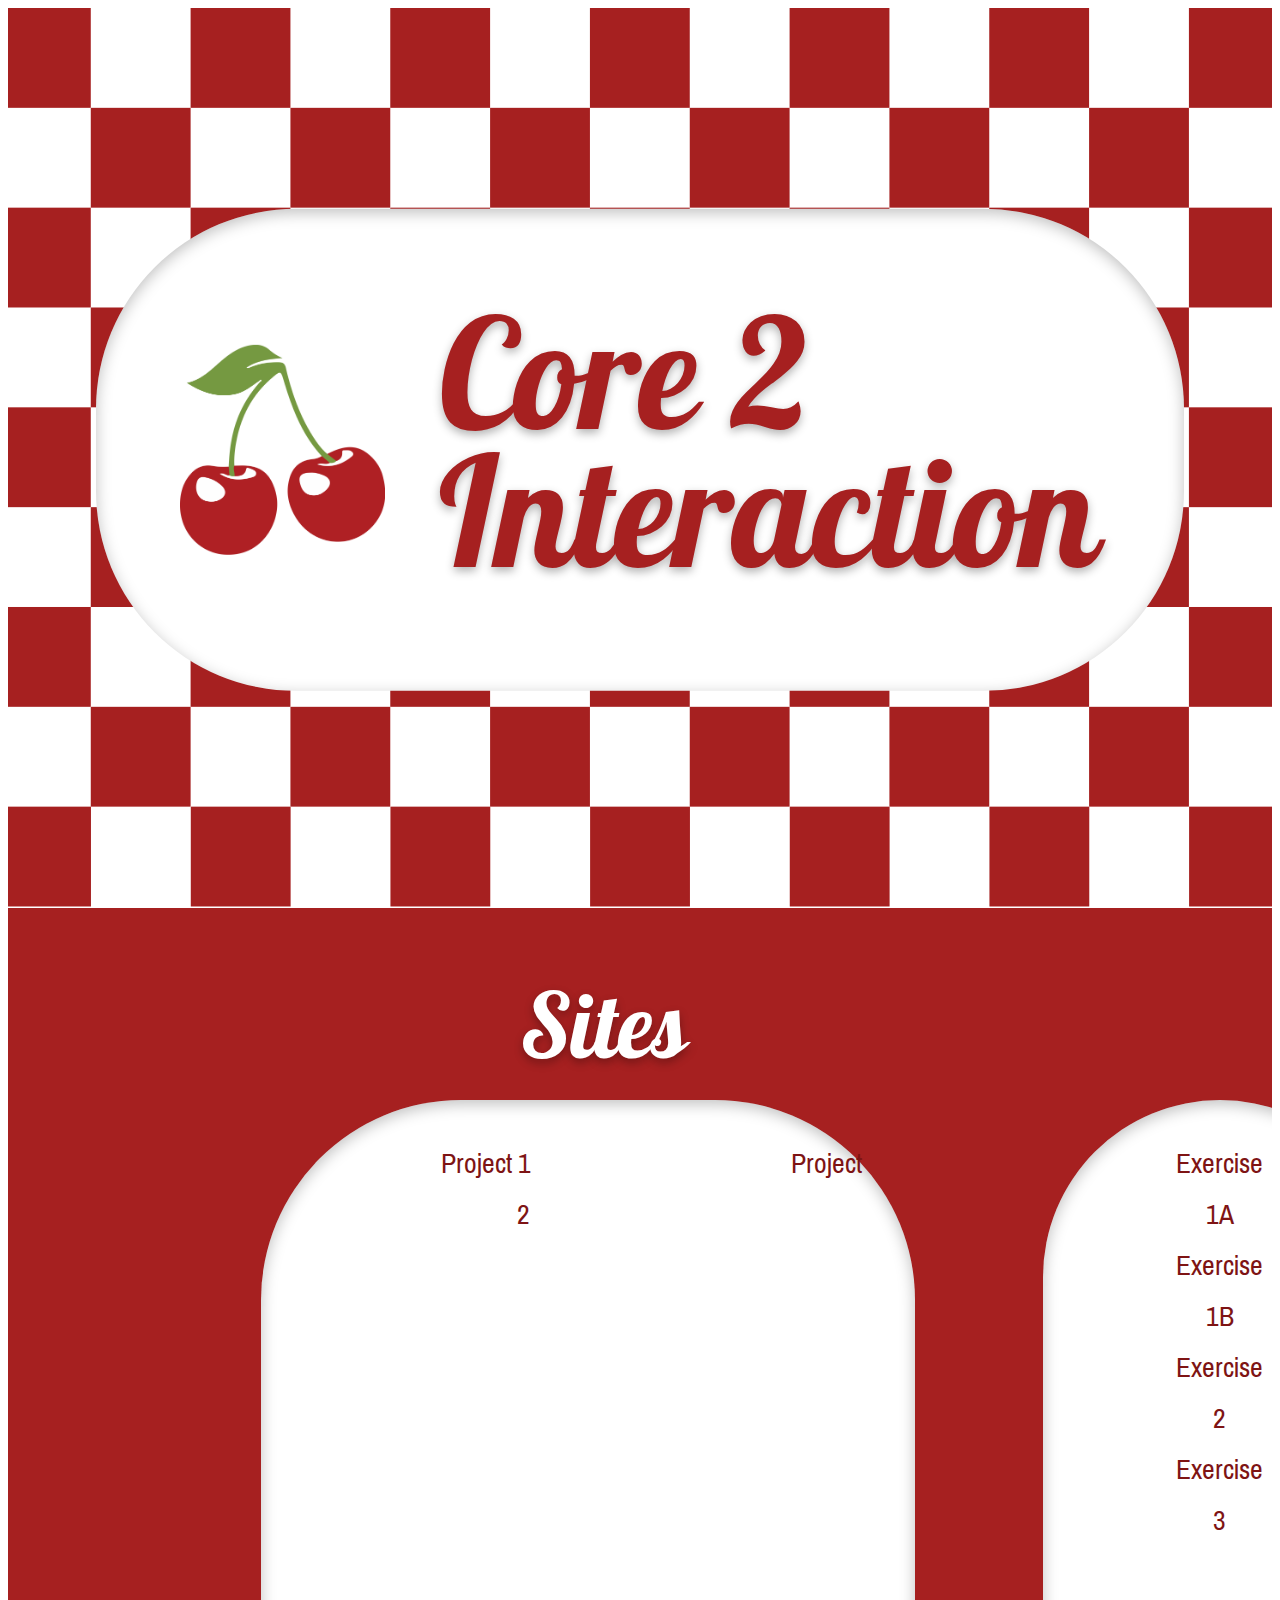
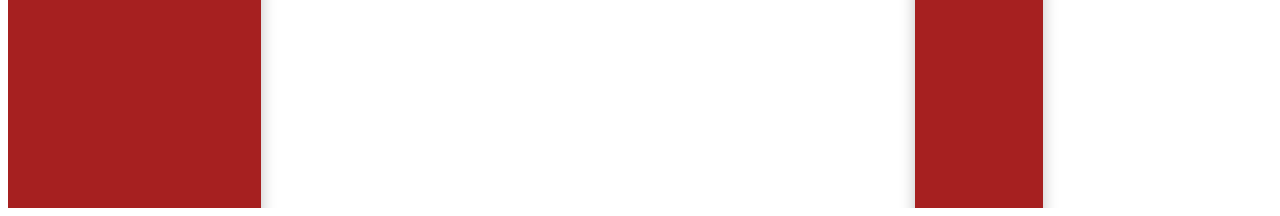
<file: index.html>
<html>
  <head>
    <meta charset="UTF-8">
    <link rel="preconnect" href="https://fonts.googleapis.com">
    <link rel="preconnect" href="https://fonts.gstatic.com" crossorigin>
    <link rel="preconnect" href="https://fonts.googleapis.com">
<link rel="preconnect" href="https://fonts.gstatic.com" crossorigin>
<link href="https://fonts.googleapis.com/css2?family=Pragati+Narrow&display=swap" rel="stylesheet">
    <link href="https://fonts.googleapis.com/css2?family=Pattaya&display=swap" rel="stylesheet">
    <meta name="viewpoint" content="width=device-width, initial-scale=1.0">
    <title>Interaction 2</title>
    <link href="style.css" rel="stylesheet">
  </head> 
  <body> 
    <div class="titlepage">
        <div class="content">   
          <img class="cherry" src="img/AdobeStock_592671445.jpeg" />
            <h1>Core 2<br>Interaction</h1>
        </div>
    </div>
    <div class="sections">
      <div class="sc">
        <h1>Sites</h1>
        <div class="projects">
          <div class="projects-content">
            <a href="project1/index.html">Project 1</a>
            <a href="project2/index.html">Project 2</a>
          </div>
        </div>
        <div class="exercise">
         <div class="exercise-content">
          <a href="exercise-1a /index.html">Exercise 1A</a>
          <a href="exercise-1b/index.html">Exercise 1B</a>
          <a href="exercise-2/index.html">Exercise 2</a>
          <a href="exercise-3/index.html">Exercise 3</a>
         </div>
       </div>
      </div>
    </div>
  </body>
</html>
</file>
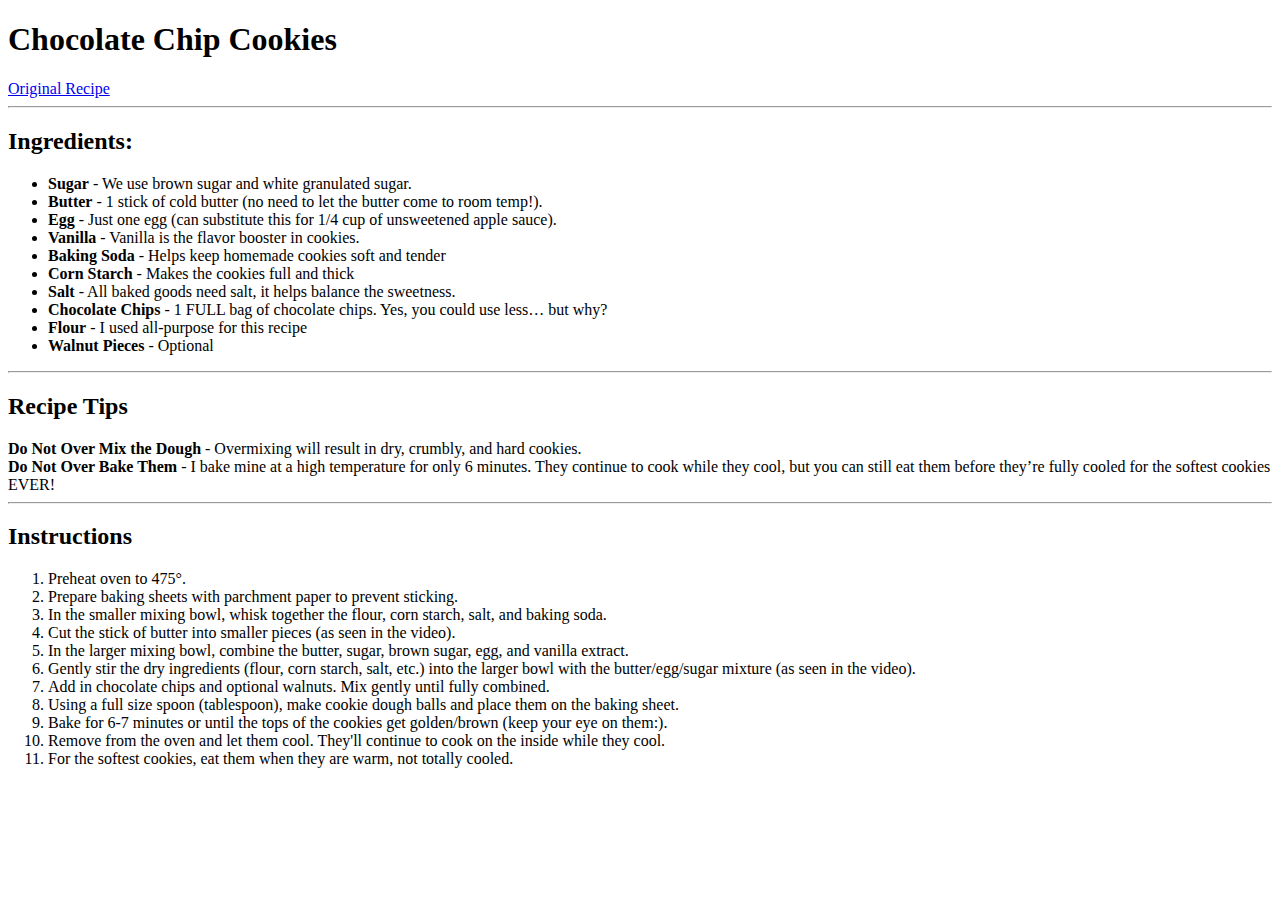
<file: exercise-1a /index.html>
<!DOCTYPE html>
<html lang="en">
<head>
    <meta charset="UTF-8">
    <meta name="viewport" content="width=device-width, initial-scale=1.0">
    <title>Exercise 1A</title>
</head>
<body>
    <h1>Chocolate Chip Cookies</h1>
    <a href="https://www.smartschoolhouse.com/easy-recipe/chocolate-chip-cookies">Original Recipe</a>
    <hr>
    <h2>Ingredients:</h2>
    <ul>
        <li><strong>Sugar</strong> - We use brown sugar and white granulated sugar.</li>
        <li><strong>Butter</strong> - 1 stick of cold butter (no need to let the butter come to room temp!).</li>
        <li><strong>Egg</strong> - Just one egg (can substitute this for 1/4 cup of unsweetened apple sauce).</li>
        <li><strong>Vanilla</strong> - Vanilla is the flavor booster in cookies.</li>
        <li><strong>Baking Soda</strong> - Helps keep homemade cookies soft and tender</li>
        <li><strong>Corn Starch</strong> - Makes the cookies full and thick</li>
        <li><strong>Salt</strong> - All baked goods need salt, it helps balance the sweetness.</li>
        <li><strong>Chocolate Chips</strong> - 1 FULL bag of chocolate chips. Yes, you could use less… but why?</li>
        <li><strong>Flour</strong> - I used all-purpose for this recipe</li>
        <li><strong>Walnut Pieces</strong> - Optional</li>
    </ul>
    <hr>
    <h2>Recipe Tips</h2>
        <li><strong>Do Not Over Mix the Dough</strong> - Overmixing will result in dry, crumbly, and hard cookies.</li>
        <li><strong>Do Not Over Bake Them</strong> - I bake mine at a high temperature for only 6 minutes. They continue to cook while they cool, but you can still eat them before they’re fully cooled for the softest cookies EVER!</li>
    <hr>
    <h2>Instructions </h2>
    <ol>
        <li>Preheat oven to 475°.</li>
        <li>Prepare baking sheets with parchment paper to prevent sticking.</li>
        <li>In the smaller mixing bowl, whisk together the flour, corn starch, salt, and baking soda.</li>
        <li>Cut the stick of butter into smaller pieces (as seen in the video).</li>
        <li>In the larger mixing bowl, combine the butter, sugar, brown sugar, egg, and vanilla extract.</li>
        <li>Gently stir the dry ingredients (flour, corn starch, salt, etc.) into the larger bowl with the butter/egg/sugar mixture (as seen in the video).</li>
        <li>Add in chocolate chips and optional walnuts. Mix gently until fully combined.</li>
        <li>Using a full size spoon (tablespoon), make cookie dough balls and place them on the baking sheet.</li>
        <li>Bake for 6-7 minutes or until the tops of the cookies get golden/brown (keep your eye on them:).</li>
        <li>Remove from the oven and let them cool. They'll continue to cook on the inside while they cool.</li>
        <li>For the softest cookies, eat them when they are warm, not totally cooled.</li>
    </ol>

</body>
</html>
</file>
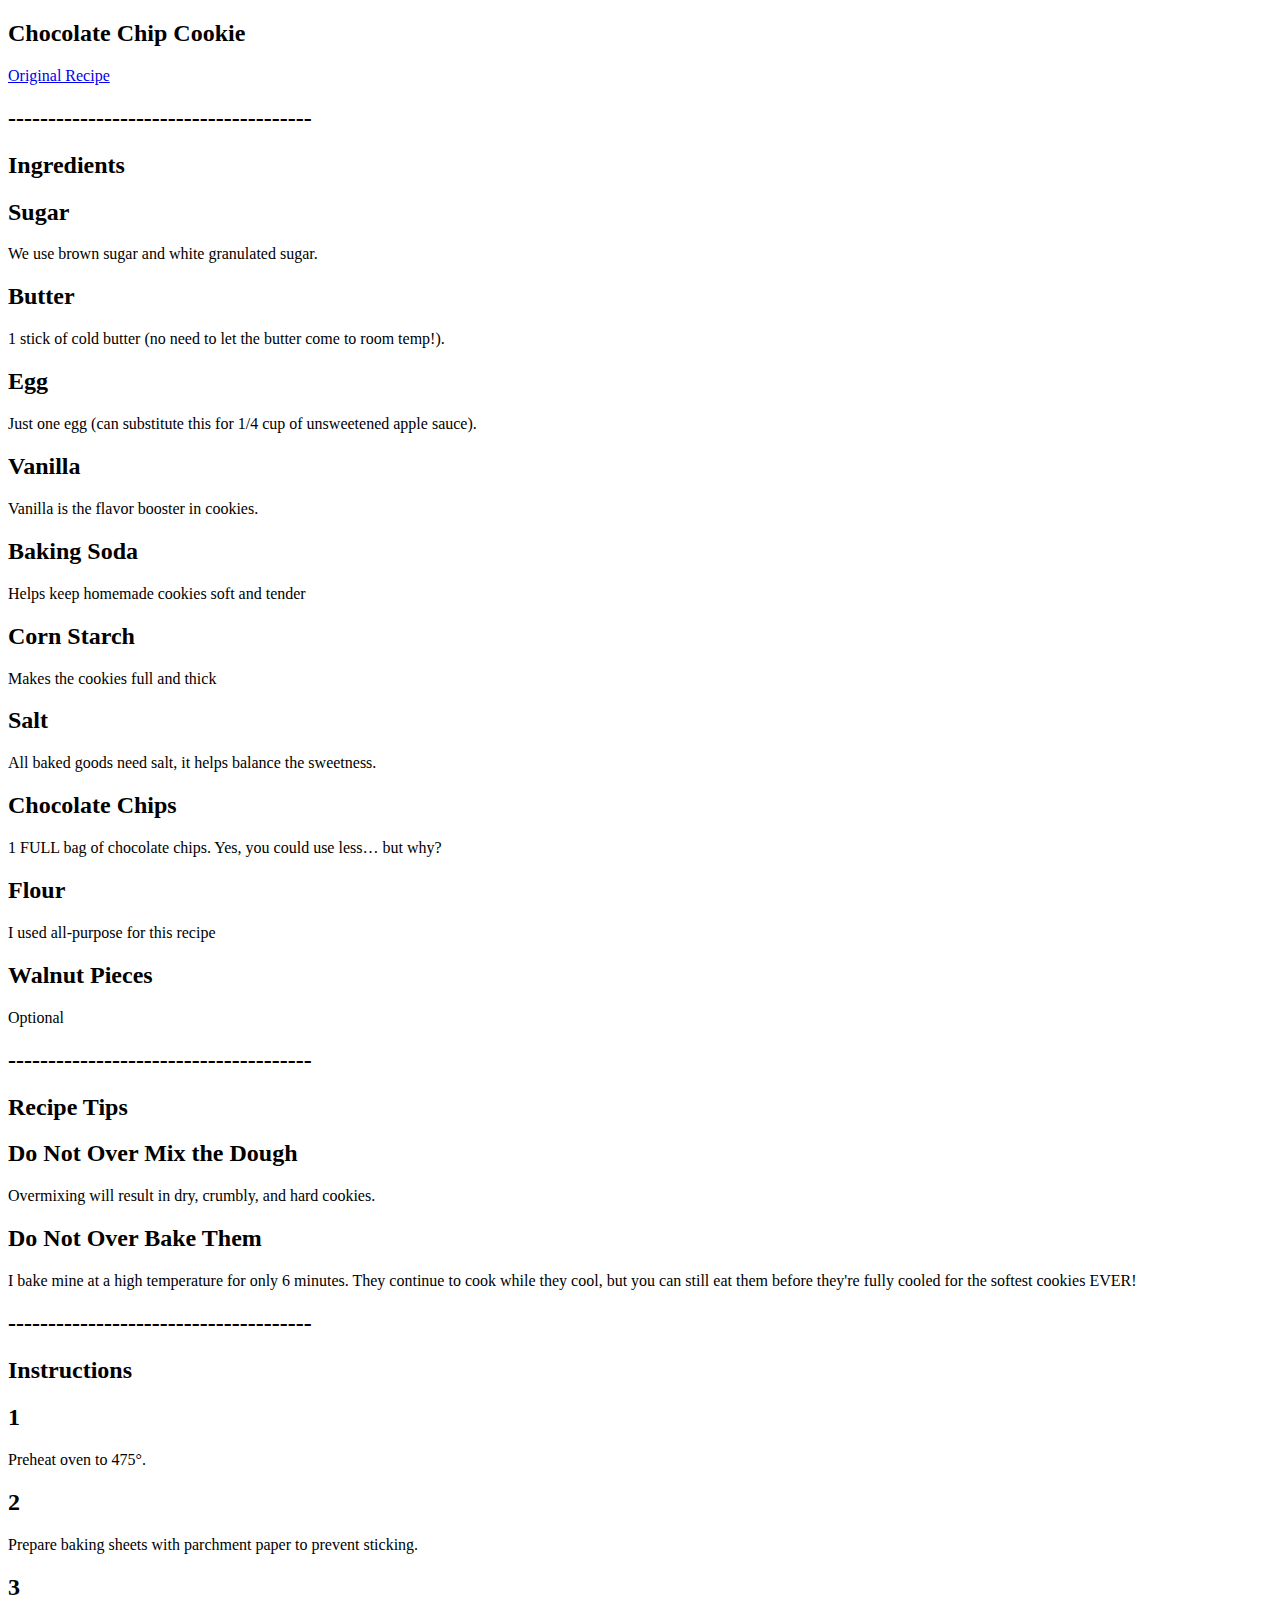
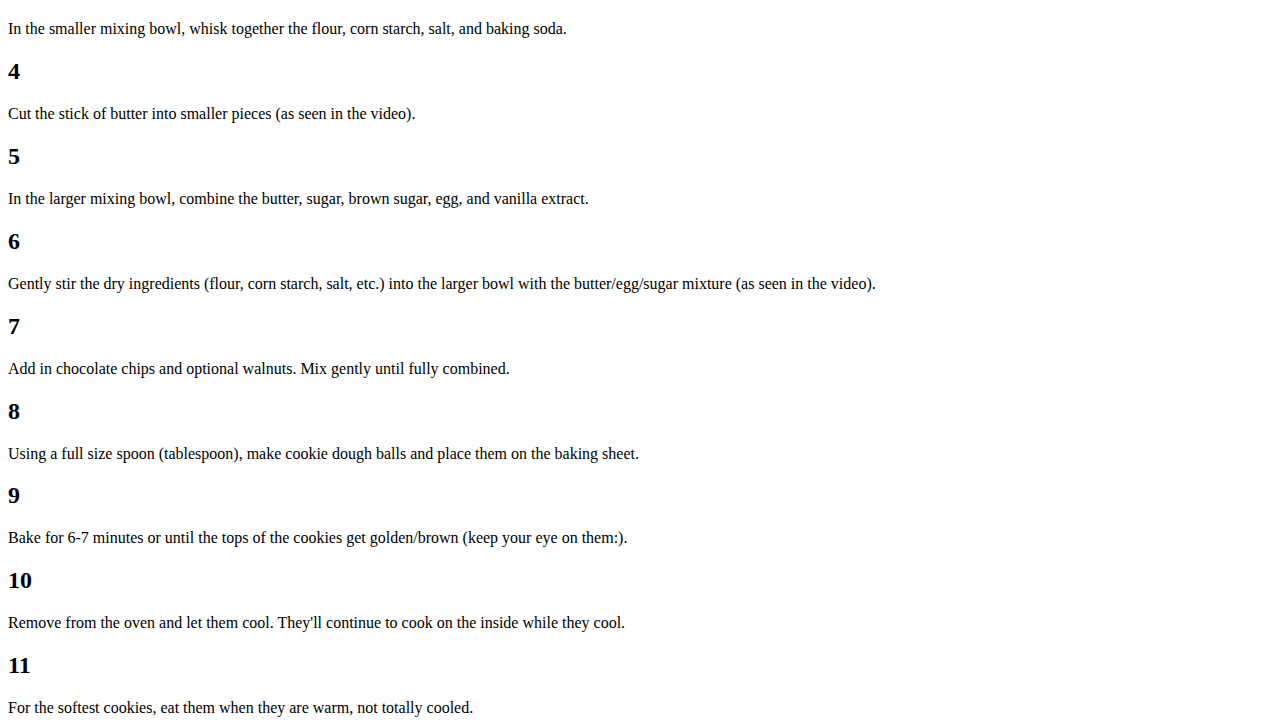
<file: exercise-1b/index.html>
<!DOCTYPE html>
<html lang="en">
<head>
    <meta charset="UTF-8">
    <meta name="viewport" content="width=device-width, initial-scale=1.0">
    <title>Document</title>
</head>
<body>
    <h2>Chocolate Chip Cookie</h2>
    <a href="https://www.smartschoolhouse.com/easy-recipe/chocolate-chip-cookies">Original Recipe</a>
    <h2>--------------------------------------</h2>
    <h2>Ingredients</h2>
    <h2>Sugar</h2>We use brown sugar and white granulated sugar.
    <h2>Butter</h2>1 stick of cold butter (no need to let the butter come to room temp!).
    <h2>Egg</h2>Just one egg (can substitute this for 1/4 cup of unsweetened apple sauce).
    <h2>Vanilla</h2>Vanilla is the flavor booster in cookies.
    <h2>Baking Soda</h2>Helps keep homemade cookies soft and tender
    <h2>Corn Starch</h2>Makes the cookies full and thick
    <h2>Salt</h2>All baked goods need salt, it helps balance the sweetness.
    <h2>Chocolate Chips</h2>1 FULL bag of chocolate chips. Yes, you could use less… but why?
    <h2>Flour</h2>I used all-purpose for this recipe
    <h2>Walnut Pieces</h2>Optional
    <h2>--------------------------------------</h2>
    <h2>Recipe Tips</h2>
    <h2>Do Not Over Mix the Dough</h2>Overmixing will result in dry, crumbly, and hard cookies.
    <h2>Do Not Over Bake Them</h2>I bake mine at a high temperature for only 6 minutes. They continue to cook while they cool, but you can still eat them before they're fully cooled for the softest cookies EVER!
    <h2>--------------------------------------</h2>
    <h2>Instructions </h2>
    <h2>1</h2>Preheat oven to 475°.
    <h2>2</h2>Prepare baking sheets with parchment paper to prevent sticking.
    <h2>3</h2>In the smaller mixing bowl, whisk together the flour, corn starch, salt, and baking soda.
    <h2>4</h2>Cut the stick of butter into smaller pieces (as seen in the video).
    <h2>5</h2>In the larger mixing bowl, combine the butter, sugar, brown sugar, egg, and vanilla extract.
    <h2>6</h2>Gently stir the dry ingredients (flour, corn starch, salt, etc.) into the larger bowl with the butter/egg/sugar mixture (as seen in the video).
    <h2>7</h2>Add in chocolate chips and optional walnuts. Mix gently until fully combined.
    <h2>8</h2>Using a full size spoon (tablespoon), make cookie dough balls and place them on the baking sheet.
    <h2>9</h2>Bake for 6-7 minutes or until the tops of the cookies get golden/brown (keep your eye on them:).
    <h2>10</h2>Remove from the oven and let them cool. They'll continue to cook on the inside while they cool.
    <h2>11</h2>For the softest cookies, eat them when they are warm, not totally cooled.

</body>
</html>
</file>
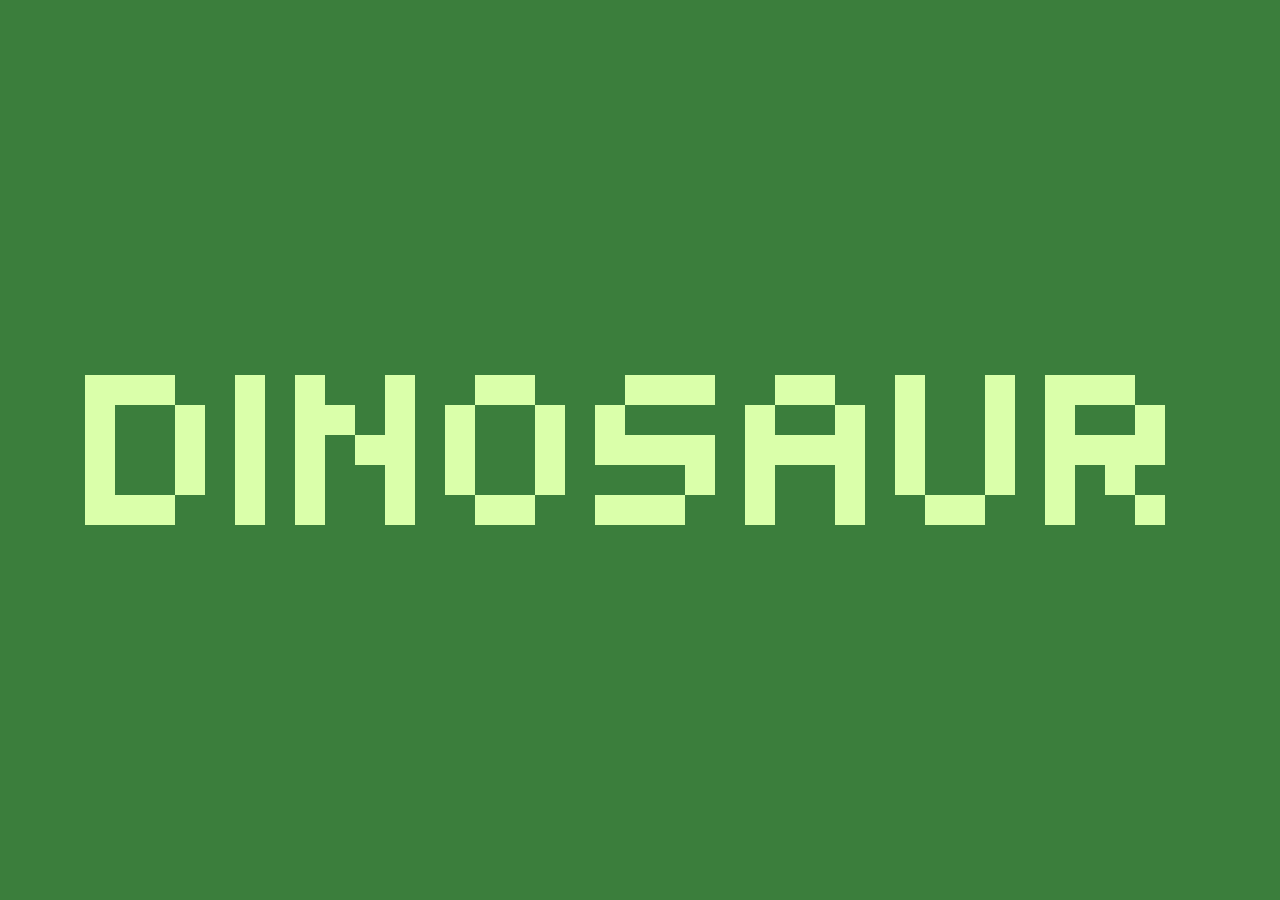
<file: exercise-3/index.html>
<!DOCTYPE html>
<html lang="en">
<head>
    <meta charset="UTF-8">
    <meta name="viewport" content="width=device-width, initial-scale=1.0">
    <title>Exercise 3</title>
    <link href="style.css" rel="stylesheet">
</head>
<body>
    <div id="container">
        <div class="letter D">
            <!--Row 1-->
            <div class="cell fill"></div>
            <div class="cell fill"></div>
            <div class="cell fill"></div>
            <div class="cell empty"></div>

            <!--Row 2-->
            <div class="cell fill"></div>
            <div class="cell empty"></div>
            <div class="cell empty"></div>
            <div class="cell fill"></div>

            <!--Row 3-->
            <div class="cell fill"></div>
            <div class="cell empty"></div>
            <div class="cell empty"></div>
            <div class="cell fill"></div>

            <!--Row 4-->
            <div class="cell fill"></div>
            <div class="cell empty"></div>
            <div class="cell empty"></div>
            <div class="cell fill"></div>

            <!--Row 5-->
            <div class="cell fill"></div>
            <div class="cell fill"></div>
            <div class="cell fill"></div>
            <div class="cell empty"></div>
        </div>
        
        <div class="letter I">
            <div class="cell fill"></div>
            <div class="cell fill"></div>
            <div class="cell fill"></div>
            <div class="cell fill"></div>
            <div class="cell fill"></div>
        </div>

        <div class="letter N">
            <!--Row 1-->
            <div class="cell fill"></div>
            <div class="cell empty"></div>
            <div class="cell empty"></div>
            <div class="cell fill"></div>

            <!--Row 2-->
            <div class="cell fill"></div>
            <div class="cell fill"></div>
            <div class="cell empty"></div>
            <div class="cell fill"></div>

            <!--Row 3-->
            <div class="cell fill"></div>
            <div class="cell empty"></div>
            <div class="cell fill"></div>
            <div class="cell fill"></div>

            <!--Row 4-->
            <div class="cell fill"></div>
            <div class="cell empty"></div>
            <div class="cell empty"></div>
            <div class="cell fill"></div>

            <!--Row 5-->
            <div class="cell fill"></div>
            <div class="cell empty"></div>
            <div class="cell empty"></div>
            <div class="cell fill"></div>
        </div>

        <div class="letter O">
            <!--Row 1-->
            <div class="cell empty"></div>
            <div class="cell fill"></div>
            <div class="cell fill"></div>
            <div class="cell empty"></div>

            <!--Row 2-->
            <div class="cell fill"></div>
            <div class="cell empty"></div>
            <div class="cell empty"></div>
            <div class="cell fill"></div>

            <!--Row 3-->
            <div class="cell fill"></div>
            <div class="cell empty"></div>
            <div class="cell empty"></div>
            <div class="cell fill"></div>

            <!--Row 4-->
            <div class="cell fill"></div>
            <div class="cell empty"></div>
            <div class="cell empty"></div>
            <div class="cell fill"></div>

            <!--Row 5-->
            <div class="cell empty"></div>
            <div class="cell fill"></div>
            <div class="cell fill"></div>
            <div class="cell empty"></div>
        </div>

        <div class="letter S">
            <!--Row 1-->
            <div class="cell empty"></div>
            <div class="cell fill"></div>
            <div class="cell fill"></div>
            <div class="cell fill"></div>

            <!--Row 2-->
            <div class="cell fill"></div>
            <div class="cell empty"></div>
            <div class="cell empty"></div>
            <div class="cell empty"></div>

            <!--Row 3-->
            <div class="cell fill"></div>
            <div class="cell fill"></div>
            <div class="cell fill"></div>
            <div class="cell fill"></div>

            <!--Row 4-->
            <div class="cell empty"></div>
            <div class="cell empty"></div>
            <div class="cell empty"></div>
            <div class="cell fill"></div>

            <!--Row 5-->
            <div class="cell fill"></div>
            <div class="cell fill"></div>
            <div class="cell fill"></div>
            <div class="cell empty"></div>
            
        </div>

        <div class="letter A">
            <!--Row 1-->
            <div class="cell empty"></div>
            <div class="cell fill"></div>
            <div class="cell fill"></div>
            <div class="cell empty"></div>

            <!--Row 2-->
            <div class="cell fill"></div>
            <div class="cell empty"></div>
            <div class="cell empty"></div>
            <div class="cell fill"></div>

            <!--Row 3-->
            <div class="cell fill"></div>
            <div class="cell fill"></div>
            <div class="cell fill"></div>
            <div class="cell fill"></div>

            <!--Row 4-->
            <div class="cell fill"></div>
            <div class="cell empty"></div>
            <div class="cell empty"></div>
            <div class="cell fill"></div>

            <!--Row 5-->
            <div class="cell fill"></div>
            <div class="cell empty"></div>
            <div class="cell empty"></div>
            <div class="cell fill"></div>
        </div>

        <div class="letter U">
            <!--Row 1-->
            <div class="cell fill"></div>
            <div class="cell empty"></div>
            <div class="cell empty"></div>
            <div class="cell fill"></div>

            <!--Row 2-->
            <div class="cell fill"></div>
            <div class="cell empty"></div>
            <div class="cell empty"></div>
            <div class="cell fill"></div>

            <!--Row 3-->
            <div class="cell fill"></div>
            <div class="cell empty"></div>
            <div class="cell empty"></div>
            <div class="cell fill"></div>

             <!--Row 4-->
             <div class="cell fill"></div>
             <div class="cell empty"></div>
             <div class="cell empty"></div>
             <div class="cell fill"></div>

              <!--Row 5-->
            <div class="cell empty"></div>
            <div class="cell fill"></div>
            <div class="cell fill"></div>
            <div class="cell empty"></div>
        </div>

        <div class="letter R">
            <!--Row 1-->
            <div class="cell fill"></div>
            <div class="cell fill"></div>
            <div class="cell fill"></div>
            <div class="cell empty"></div>

            <!--Row 2-->
            <div class="cell fill"></div>
            <div class="cell empty"></div>
            <div class="cell empty"></div>
            <div class="cell fill"></div>

            <!--ROw 3-->
            <div class="cell fill"></div>
            <div class="cell fill"></div>
            <div class="cell fill"></div>
            <div class="cell fill"></div>

            <!--Row 4-->
            <div class="cell fill"></div>
            <div class="cell empty"></div>
            <div class="cell fill"></div>
            <div class="cell empty"></div>

            <!--Row 5-->
            <div class="cell fill"></div>
            <div class="cell empty"></div>
            <div class="cell empty"></div>
            <div class="cell fill"></div>
        </div>
    </div>
    
</body>
</html>
</file>
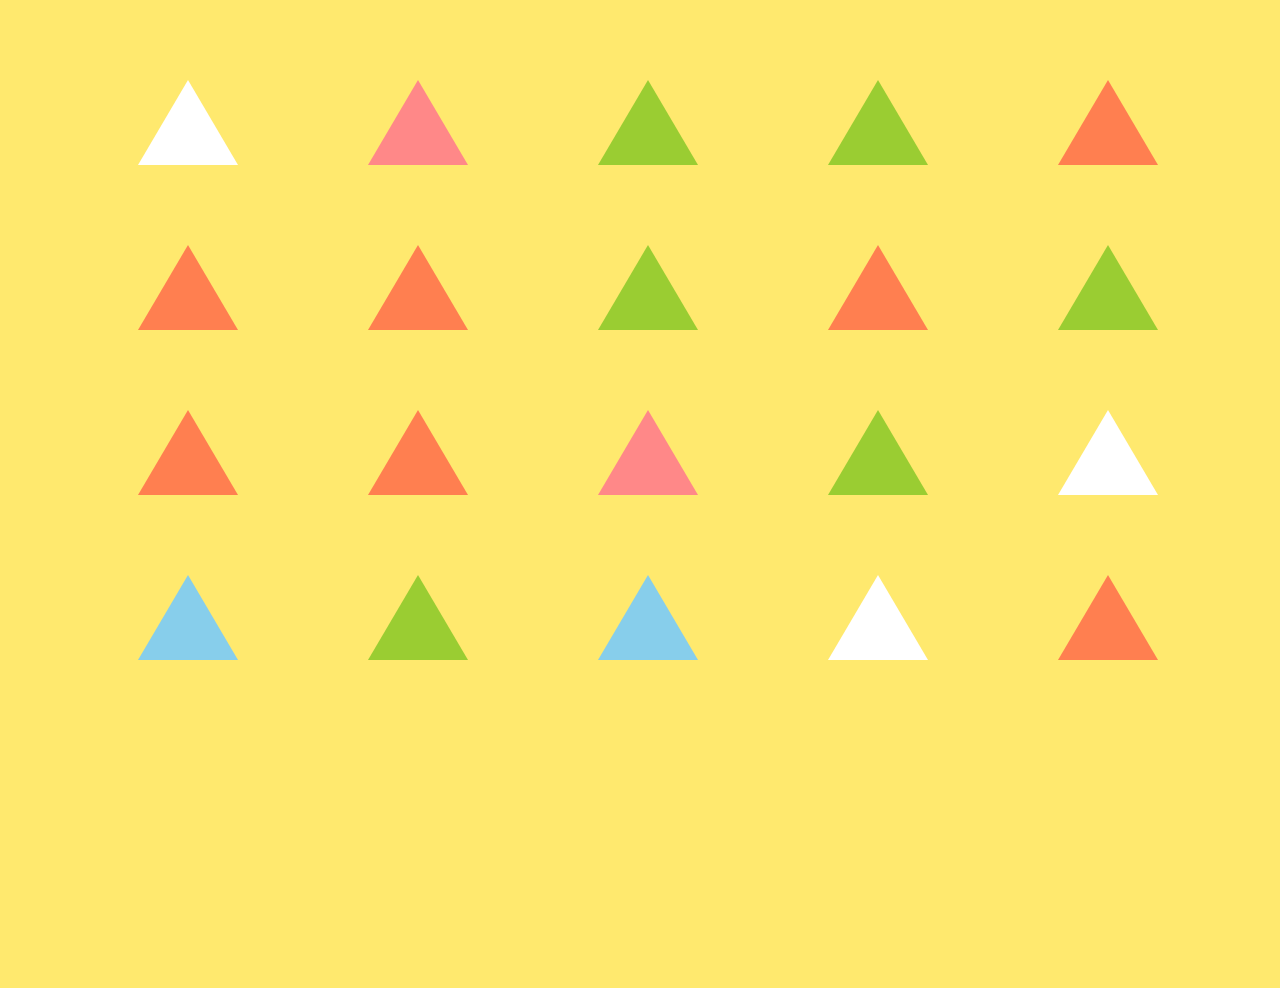
<file: exercise-5/index.html>
<!DOCTYPE html>
<html lang="en">
<head>
    <meta charset="UTF-8">
    <meta name="viewport" content="width=device-width, initial-scale=1.0">
    <title>Exercise 5</title>
    <link href="style.css" rel="stylesheet">
</head>
<body> 
    <div class="main">
        <div class="block 1">
            <div class="tri" id="tri1"></div>
            <div class="tri" id="tri2"></div>
            <div class="tri" id="tri3"></div>
            <div class="tri" id="tri4"></div>
            <div class="tri" id="tri5"></div>
        </div>
        <div class="block 2">
            <div class="tri" id="tri6"></div>
            <div class="tri" id="tri7"></div>
            <div class="tri" id="tri8"></div>
            <div class="tri" id="tri9"></div>
            <div class="tri" id="tri10"></div>
        </div>
        <div class="block 3">
            <div class="tri" id="tri11"></div>
            <div class="tri" id="tri12"></div>
            <div class="tri" id="tri13"></div>
            <div class="tri" id="tri14"></div>
            <div class="tri" id="tri15"></div>
        </div>
        <div class="block 4">
            <div class="tri" id="tri16"></div>
            <div class="tri" id="tri17"></div>
            <div class="tri" id="tri18"></div>
            <div class="tri" id="tri19"></div>
            <div class="tri" id="tri20"></div>
        </div>
    </div>
    <script src="script.js"></script>
</body>
</html>
</file>
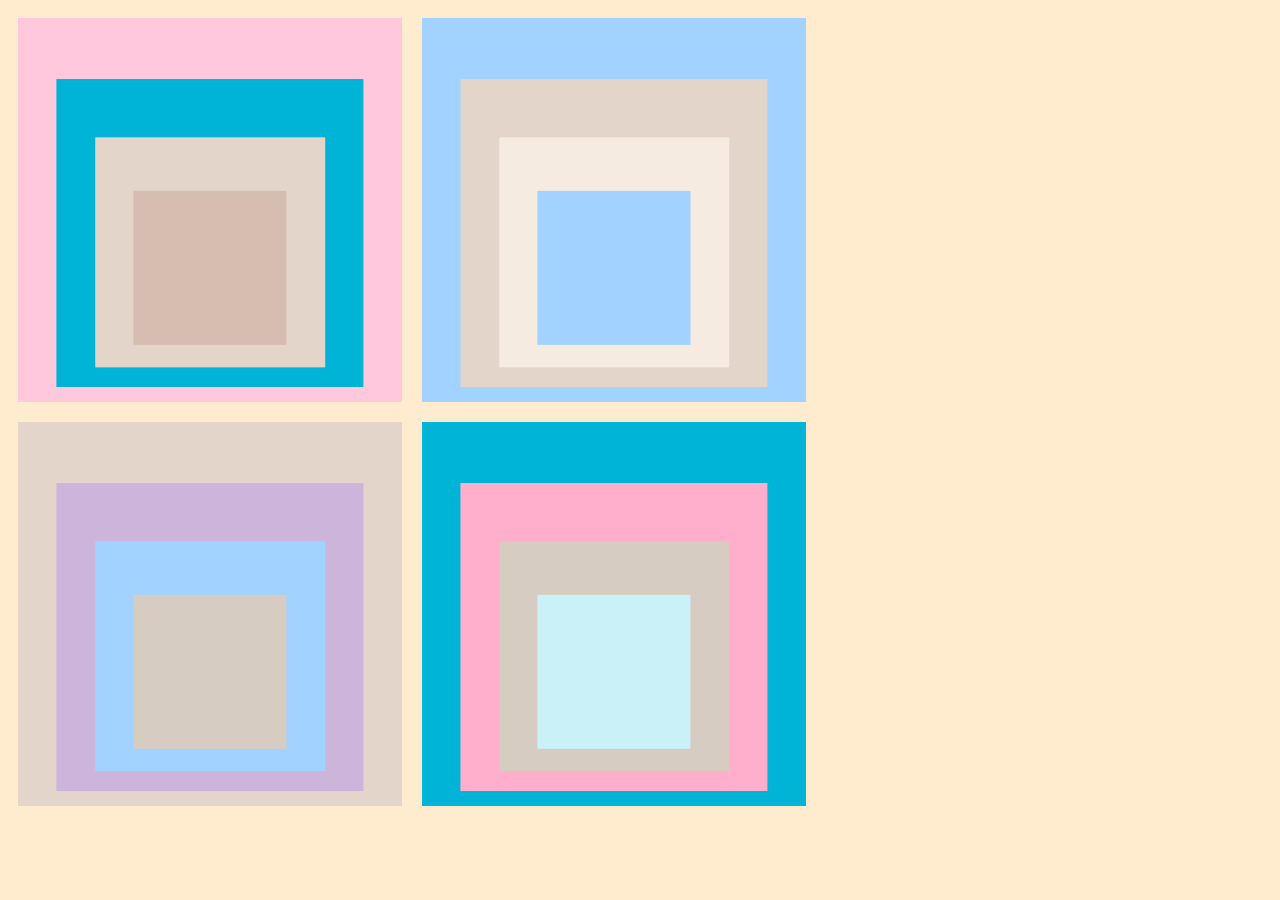
<file: exercise-6/index.html>
<!DOCTYPE html>
<html lang="en">
<head>
    <meta charset="UTF-8">
    <link href="style.css" rel="stylesheet">
    <meta name="viewport" content="width=device-width, initial-scale=1.0">
    <title>Document</title>
</head>
<body>
    <div class="container">
        <div class="row 1">
        <div class="square-1">
            <div class="square-2">
                <div class="square-3">
                    <div class="square-4"></div>
                </div>
            </div>
        </div>

        <div class="square-1">
            <div class="square-2">
                <div class="square-3">
                    <div class="square-4"></div>
                </div>
            </div>
        </div>
    </div>

    <div class="row 2">

        <div class="square-1">
            <div class="square-2">
                <div class="square-3">
                    <div class="square-4"></div>
                </div>
            </div>
        </div>

        <div class="square-1">
            <div class="square-2">
                <div class="square-3">
                    <div class="square-4"></div>
                </div>
            </div>
        </div>
    </div>
    </div>
    <script src="script.js"></script>
</body>
</html>
</file>
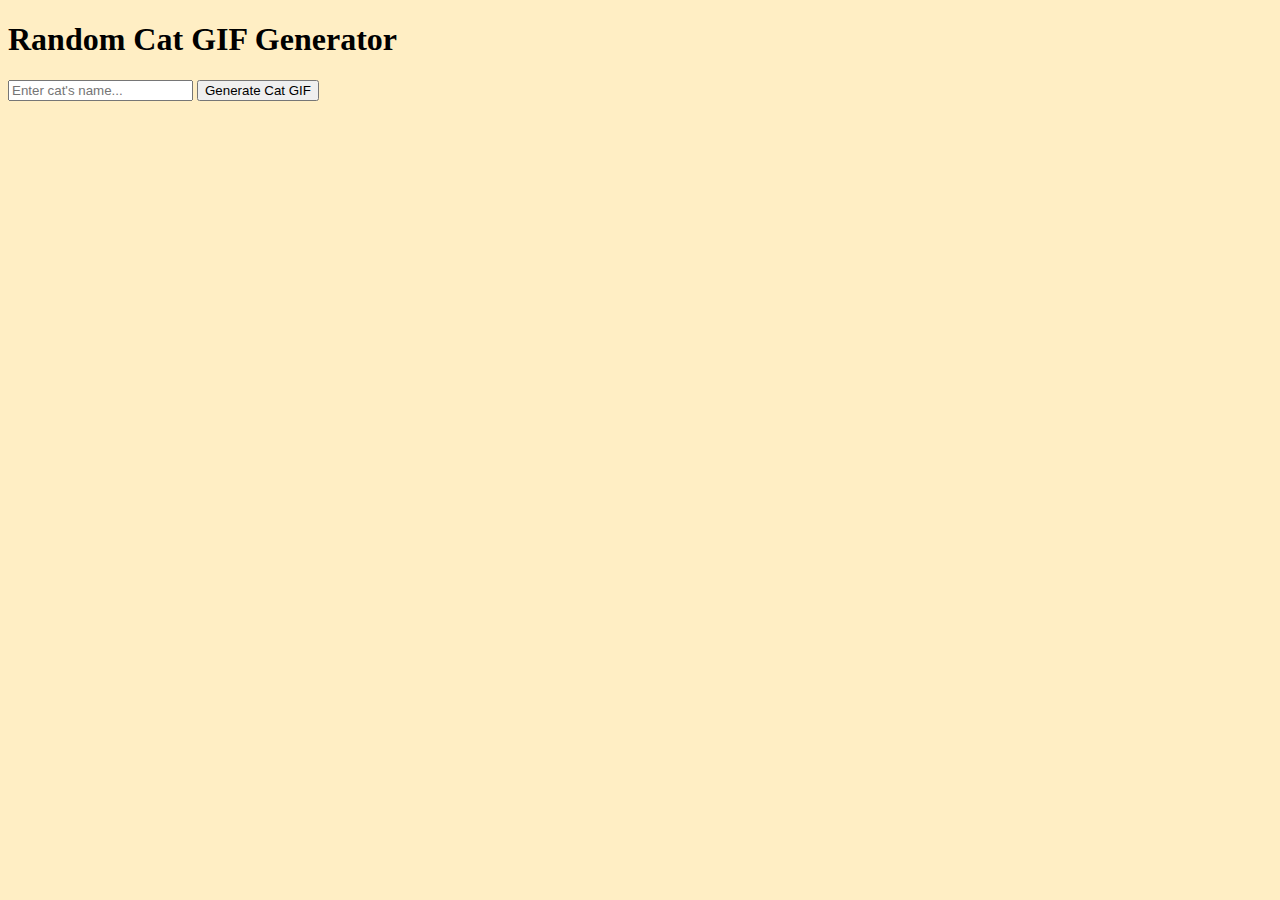
<file: exercise-7/index.html>
<!DOCTYPE html>
<html lang="en">
<head>
    <meta charset="UTF-8">
    <meta name="viewport" content="width=device-width, initial-scale=1.0">
    <title>Exercise-7</title>
    <link href="style.css" rel="stylesheet">
</head>
<body>
    <h1>Random Cat GIF Generator</h1>
    <input type="text" id="catName" placeholder="Enter cat's name...">
    <button onclick="generateCatGif()">Generate Cat GIF</button>
    <div id="catGifContainer"></div>
  
    <script src="script.js"></script>
</body>
</html>
</file>
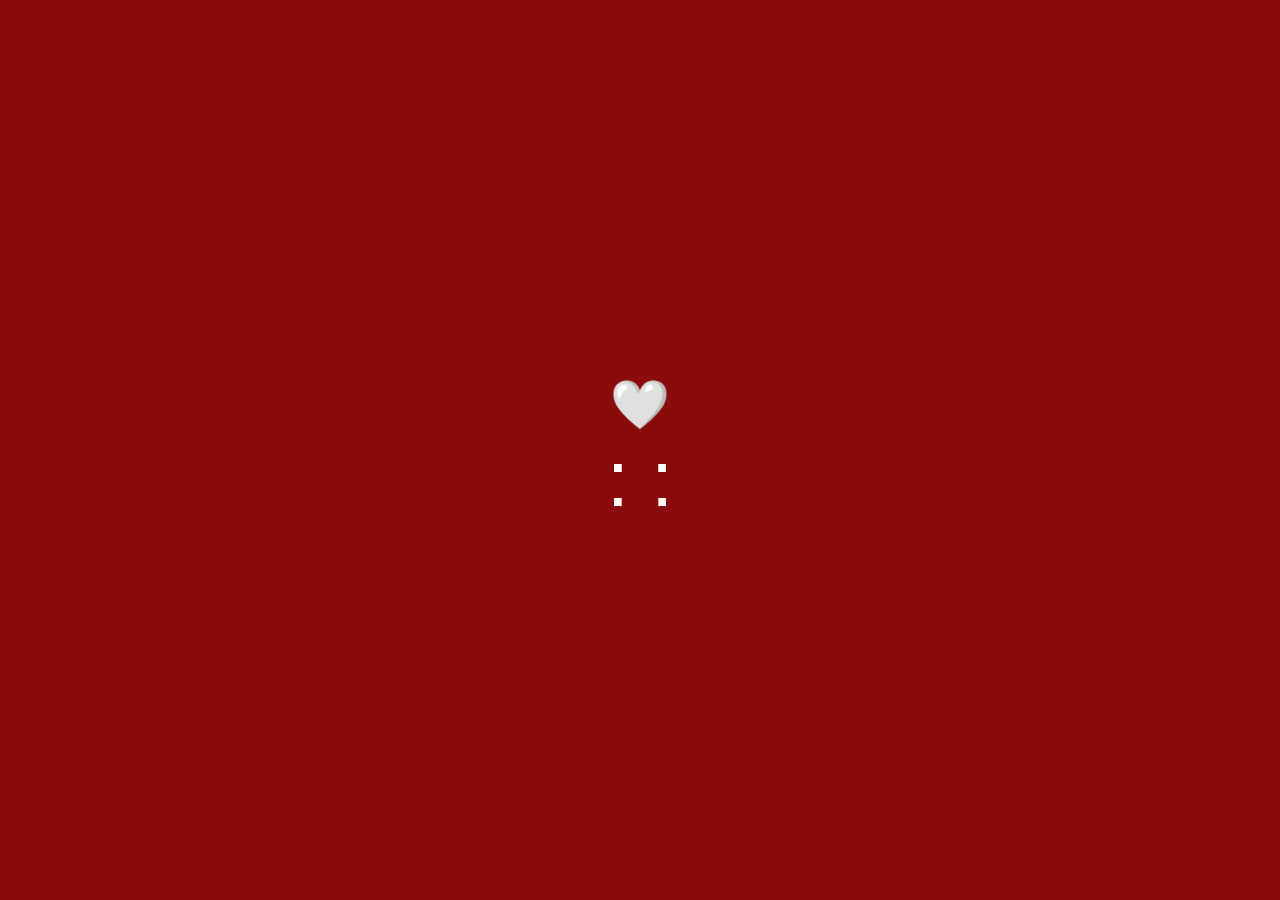
<file: exercise-8/index.html>
<!DOCTYPE html>
<html lang="en">
<head>
    <meta charset="UTF-8">
    <meta name="viewport" content="width=device-width, initial-scale=1.0">
    <title>Exercise 8</title>
    <link href="style.css" rel="stylesheet">
</head>
<body>
    <div id="clock">
        <div id="heart">🤍</div>
        <div>
          <span id="hour"></span>:
          <span id="minutes"></span>:
          <span id="seconds"></span>
        </div>
      </div>
  <script src="script.js"></script>
</body>
</file>
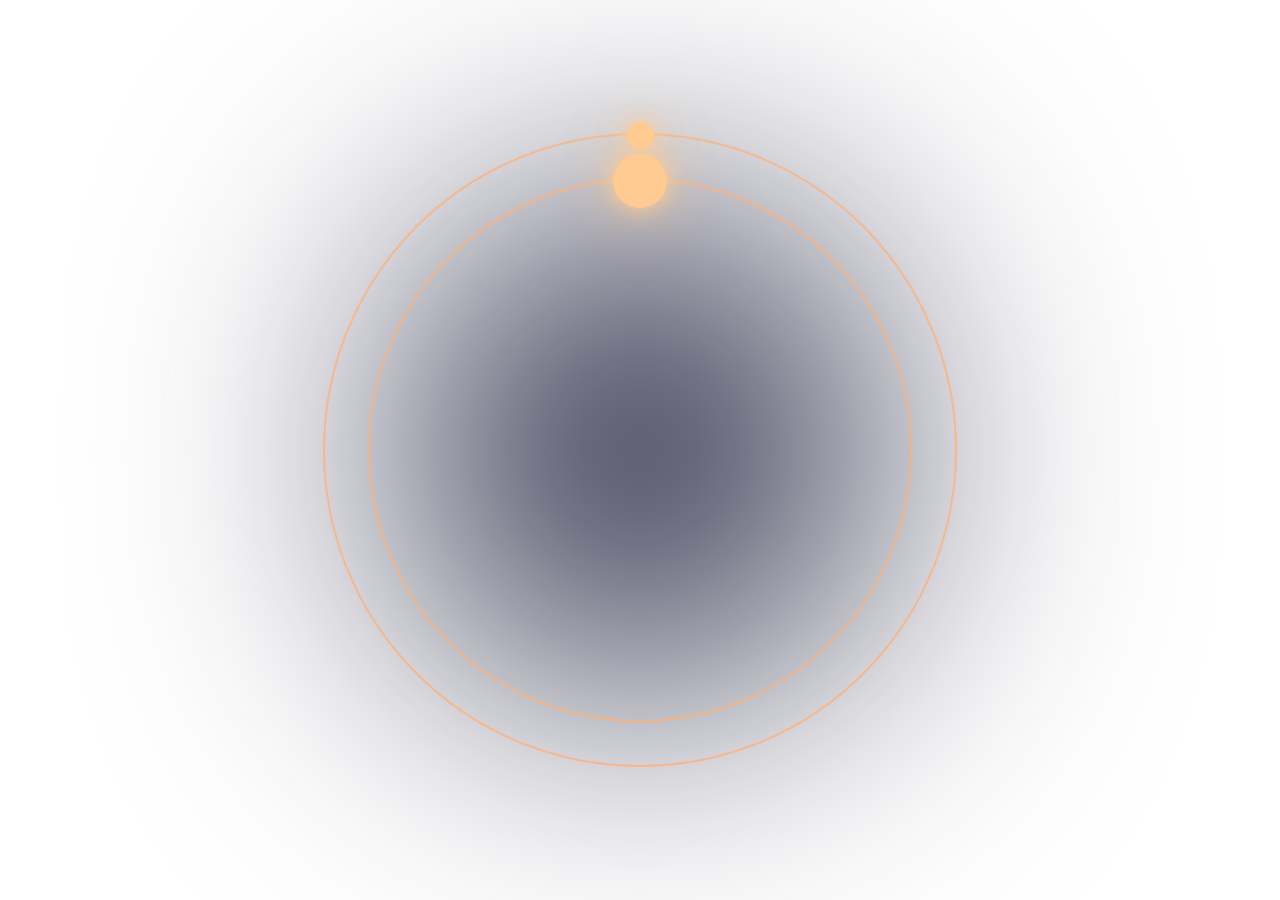
<file: project3/index.html>
<!DOCTYPE html>
<html lang="en">
<head>
    <meta charset="UTF-8">
    <meta name="viewport" content="width=device-width, initial-scale=1.0">
    <title>Project 3</title>
    <link href="style.css" rel="stylesheet">
</head>
<body>
    <div id="clock">

        <div class="container palette-1">
            <div class="circle circle2" id="mn" style="--clr:#ffcb93;"><i></i></div>
            <div class="circle circle3" id="hr" style="--clr:#ffcb93;"><i></i></div>
            <div class="blobs">
                <svg viewbox="0 0 1200 1200">
                    <g class="blob blob-1">
                        <path />
                    </g>
                    <g class="blob blob-2">
                        <path />
                    </g>
                    <g class="blob blob-3">
                        <path />
                    </g>
                    <g class="blob blob-4">
                        <path />
                    </g>
                    <g class="blob blob-1 alt">
                        <path />
                    </g>
                    <g class="blob blob-2 alt">
                        <path />
                    </g>
                    <g class="blob blob-3 alt">
                        <path />
                    </g>
                    <g class="blob blob-4 alt">
                        <path />
                    </g>
                </svg>
            </div>
        </div>
    </div>
    <script src="script.js"></script>
</body>
</html>
</file>
<file: style.css>
.titlepage {
    background-image: url("img/titlepage.svg");
    background-color: #ffffff;
    background-position: center;
    background-size: cover; /* or background-size: 100% 100%; */
    border: none;
    padding: 0%;
    height: 100vh;
    background-repeat: no-repeat;
}

.content h1 {
    color: #A62020;
    text-shadow: 0px 4px 10px rgba(0, 0, 0, 0.30);
    font-family: Pattaya;
    font-size: 12vw;
    font-style: normal;
    font-weight: 400;
    line-height: 0.9;
    margin-left: 5%; /* Adjust as needed */
}

.cherry {
    width: 20%; /* Adjust width as needed */
    max-width: 205px;
}

.content {
    width: 85%;
    max-width: 1290px;
    border-radius: 200px;
    background-color: #FFF;
    box-shadow: 0px 4px 15px 0px rgba(0, 0, 0, 0.25) inset;
    position: absolute;
    top: 50%;
    left: 50%;
    transform: translate(-50%, -50%);
    display: flex;
    align-items: center; /* Vertical alignment */
    justify-content: center; /* Horizontal alignment */
}

.inner-content {
    position: absolute;
    top: 0;
    left: 0;
    right: 0;
    bottom: 0;
    display: flex;
    flex-direction: column;
    align-items: center;
    justify-content: center;
}

.sections {
    width: 100%;
    height: 100vh;
    background-color: #A62020;
    display: flex;
    position: relative;
    overflow:scroll;
}

.sc {
    display: flex;
    flex-direction: row;
    
}  


.projects, .exercise {
    border-radius: 200px;
    background: #FFF;
    box-shadow: 0px 4px 15px 0px rgba(0, 0, 0, 0.25) inset; 
    height: 1000px;
    margin-right: 10vw;
    top: 15vw;
    position: relative;
    left: 20%;
}

.projects-content, .exercise-content {
    text-align: center;
    margin-top: 3vw;
}

.projects-content a, .exercise-content a {
    text-decoration: none;
    font-family: "Pragati Narrow";
    color: #7E1414;
    font-size: clamp(20px,2.5vw,30px);
    margin-left: 10vw;
    margin-right: 10vw;
}


.exercise-content {
    display: flex;
    flex-direction: column; /* Set the direction to column */
  }

  
  .sc h1 {
    font-family: "Pattaya";
    color: #FFF;
    font-size: 7vw;
    font-weight: 400;
    text-shadow: 0px 4px 10px rgba(0, 0, 0, 0.30);
    position: absolute;
    text-align: center;
    left: 40vw;
  }
</file>
<file: exercise-3/style.css>
body {
    background-color: rgb(59, 126, 60);
}

#container {
  display: flex;
  position: absolute;
/* These three properties below center the container */
  top: 50%;
  left: 50%;
  transform: translate(-50%, -50%);
}

.letter {
    /* Set to flex with wrapping so the cell pieces sit side by side and wrap */
      display: flex;
      flex-wrap: wrap;
    /* The below margin controls spacing between each letter */
      margin-right: 30px;
      width: 120px;
    }

    .cell {
        width: 30px;
        height: 30px;
      }

      .fill {
        background-color: rgb(218, 255, 170);
      /*   This is for the hover transition. */
        transition: border-radius 0.3s linear;
        position: relative;
      }

.I {
    width: 30px;
}

.fill:hover {
   box-shadow: 0px 4px 10px rgba(0, 0, 0, 0.50);
   transform: scale(1.2);
   outline-style: solid;
   z-index: 1
  }
</file>
<file: exercise-5/style.css>
body {
    border: none;
    padding: 0%;
    height: 100vh;
    background-color: rgb(255, 233, 110);
}
.tri {
    width: 0;
	height: 0;
	border-left: 50px solid transparent;
	border-right: 50px solid transparent;
	border-bottom: 85px solid #ff8888;
    position: relative;

}

.block {
    display: flex;
    flex-direction: row;
    flex-wrap: wrap;
    justify-content: space-evenly;
    width: 100vw;
    margin-top: 80px;
    padding: 0; 
}
</file>
<file: exercise-6/style.css>
.square-1 {
    width: 30vw;
    height: 30vw;
    background-color: aliceblue;
    position: relative;
    margin: 10px;
}

.square-2 {
    width: 24vw;
    height: 24vw;
    background-color: brown;
    position: absolute;
    left: 50%;
    top: 60%;
    transform: translate(-50%, -55%);
}

.square-3 {
    width: 18vw;
    height: 18vw;
    background-color:aqua;
    position: absolute;
    left: 50%;
    top: 60%;
    transform: translate(-50%, -55%);
}

.square-4 {
    width: 12vw;
    height: 12vw;
    background-color: yellow;
    position: absolute;
    left: 50%;
    top: 60%;
    transform: translate(-50%, -55%);
}

body {
    background-color: blanchedalmond;
}

.row {
    display: flex;
      flex-wrap: wrap;
}
</file>
<file: exercise-7/style.css>
#catGifContainer {
    max-width: 10vw;
}

body {
    background-color: rgb(255, 238, 196);
}
</file>
<file: exercise-8/style.css>
body {
    margin: 0;
    padding: 0;
    display: flex;
    justify-content: center;
    align-items: center;
    height: 100vh;
    background-color: rgb(137, 11, 11);
    font-family: Arial, sans-serif;
  }

  #heart {
    font-size: 3rem;
  }
  #clock {
    display: flex;
    justify-content: center;
    align-items: center;
    flex-direction: column;
    color: white;
    font-size: 5rem;
    animation: pulse 1s infinite alternate;
  }

  @keyframes pulse {
    0% {
      transform: scale(1);
    }
    100% {
      transform: scale(1.1);
    }
  }
</file>
<file: project3/style.css>
body {
    padding: 0;
    margin: 0;
    display: flex;
    justify-content: center;
    align-items: center;
    background-color: rgb(255, 255, 255);
    font-family: Arial, sans-serif;
}

.container {
    background: var(--bg-1);
    width: 100%;
    height: 100vh;
    overflow: hidden;
    display: flex;
    align-items: center;
    justify-content: center;
    transition: background 1000ms ease;
}

.container::after {
    position: absolute;
    content: "";
    width: min(50vw, 50vh);
    height: min(50vw, 50vh);
    background: var(--bg-0);
    border-radius: 50%;
    filter: blur(10rem);
    transition: background 500ms ease;
}

.blobs {
    width: min(50vw, 50vh); 
    height: min(50vw, 50vh); 
    max-width: 100%;
    position: absolute;
}


.blobs svg {
    position: relative;
    height: 100%;
    z-index: 2;
}

.blob {
    animation: rotate 30s infinite alternate ease-in-out;
    transform-origin: 50% 50%;
    opacity: 0.7;
}

.blob path {
    animation: blob-anim-1 10s infinite alternate cubic-bezier(0.45, 0.2, 0.55, 0.8);
    transform-origin: 50% 50%;
    transform: scale(0.8);
    transition: fill 800ms ease;
}

.blob.alt {
    animation-direction: alternate-reverse;
    opacity: 0.3;
}

.blob-1 path {
    fill: var(--blob-1);
    filter: blur(1rem);
}

.blob-2 {
    animation-duration: 21s;
    animation-direction: alternate-reverse;
}

.blob-2 path {
    fill: var(--blob-2);
    animation-name: blob-anim-2;
    animation-duration: 12s;
    filter: blur(0.75rem);
    transform: scale(0.78);
}

.blob-2.alt {
    animation-direction: alternate;
}

.blob-3 {
    animation-duration: 27s;
}

.blob-3 path {
    fill: var(--blob-3);
    animation-name: blob-anim-3;
    animation-duration: 10s;
    filter: blur(0.5rem);
    transform: scale(0.76);
}

.blob-4 {
    animation-duration: 36s;
    animation-direction: alternate-reverse;
    opacity: 0.9;
}

.blob-4 path {
    fill: var(--blob-4);
    animation-name: blob-anim-4;
    animation-duration: 15s;
    filter: blur(10rem);
    transform: scale(0.5);
}

.blob-4.alt {
    animation-direction: alternate;
    opacity: 0.8;
}

@keyframes blob-anim-1 {
    0% {
        d: path("M 100 600 q 0 -500, 500 -500 t 500 500 t -500 500 T 100 600 z");
    }
    25% {
        d: path("M 100 600 q -25 -450, 500 -500 t 475 525 t -500 500 T 100 600 z");
    }
    50% {
        d: path("M 100 600 q 0 -400, 500 -500 t 450 500 t -500 500 T 100 600 z");
    }
    100% {
        d: path("M 150 600 q 0 -600, 500 -500 t 500 550 t -500 500 T 150 600 z");
    }
}

@keyframes blob-anim-2 {
    0% {
        d: path("M 100 600 q 0 -400, 500 -500 t 400 500 t -500 500 T 100 600 z");
    }
    25% {
        d: path("M 150 600 q 0 -600, 500 -500 t 500 550 t -500 500 T 150 600 z");
    }
    50% {
        d: path("M 100 600 q -25 -450, 500 -500 t 475 525 t -500 500 T 100 600 z");
    }
    100% {
        d: path("M 100 600 q 100 -600, 500 -500 t 400 500 t -500 500 T 100 600 z");
    }
}

@keyframes blob-anim-3 {
    0% {
        d: path("M 100 600 q -25 -450, 500 -500 t 475 525 t -500 500 T 100 600 z");
    }
    25% {
        d: path("M 150 600 q 0 -600, 500 -500 t 500 550 t -500 500 T 150 600 z");
    }
    50% {
        d: path("M 100 600 q 100 -600, 500 -500 t 400 500 t -500 500 T 100 600 z");
    }
    100% {
        d: path("M 100 600 q 0 -400, 500 -500 t 400 500 t -500 500 T 100 600 z");
    }
}

@keyframes blob-anim-4 {
    0% {
        d: path("M 150 600 q 0 -600, 500 -500 t 500 550 t -500 500 T 150 600 z");
    }
    25% {
        d: path("M 100 600 q 100 -600, 500 -500 t 400 500 t -500 500 T 100 600 z");
    }
    50% {
        d: path("M 100 600 q -25 -450, 500 -500 t 475 525 t -500 500 T 100 600 z");
    }
    100% {
        d: path("M 150 600 q 0 -600, 500 -500 t 500 550 t -500 500 T 150 600 z");
    }
}


@keyframes rotate {
    from {
        transform: rotate(0deg);
    }
    to {
        transform: rotate(360deg);
    }
}

.palette-1 {
    --bg-0: #101030;
    --bg-1: #050515;
    --blob-1: #984ddf;
    --blob-2: #4344ad;
    --blob-3: #74d9e1;
    --blob-4: #0e0e38;
}

.palette-2 {
    --bg-0: #ffffff;
    --bg-1: #ffffff;
    --blob-1: #ffeb58;
    --blob-2: #ff834a;
    --blob-3: #ffe986;
    --blob-4: #fff4eb;
}

.circles {
    border-radius: 50%;
}

#hour {
    width: min(8vw, 8vh); 
    height: min(8vw, 8vh); 
    background-color: #ff834a;
    border-radius: 50%;
}


.circle{
    position: absolute;
    width: min(8vw, 8vh);
    height: min(8vw, 8vh);
    border: 2px solid rgba(255, 178, 120, 0.802);
    border-radius: 50%;
    display: flex;
    justify-content: center;
    align-items: flex-start;
    z-index: 10;
}

.clock{
    position: relative;
    display: flex;
    justify-content: center;
    align-items: center;
    margin-bottom: 30px;
}

.circle2{
    width: min(70vw, 70vh);
    height: min(70vw, 70vh);
    z-index: 9;
}
.circle3{
    width: min(60vw, 60vh);
    height: min(60vw, 60vh);
    z-index: 8;
}
.circle::before{
    content: '';
    position: absolute;
    top: min(-1vw, -1vh);
    width: min(3vw, 3vh);
    height: min(3vw, 3vh);
    border-radius: 50%;
    background: var(--clr);
    box-shadow: 0 0 20px var(--clr),
    0 0 60px var(--clr);
}

.circle3::before{
    content: '';
    position: absolute;
    width: min(6vw, 6vh);
    height: min(6vw, 6vh);
    border-radius: 50%;
    top: min(-2vw, -2vh);
    background: var(--clr);
    box-shadow: 0 0 20px var(--clr),
    0 0 60px var(--clr);
}
</file>
